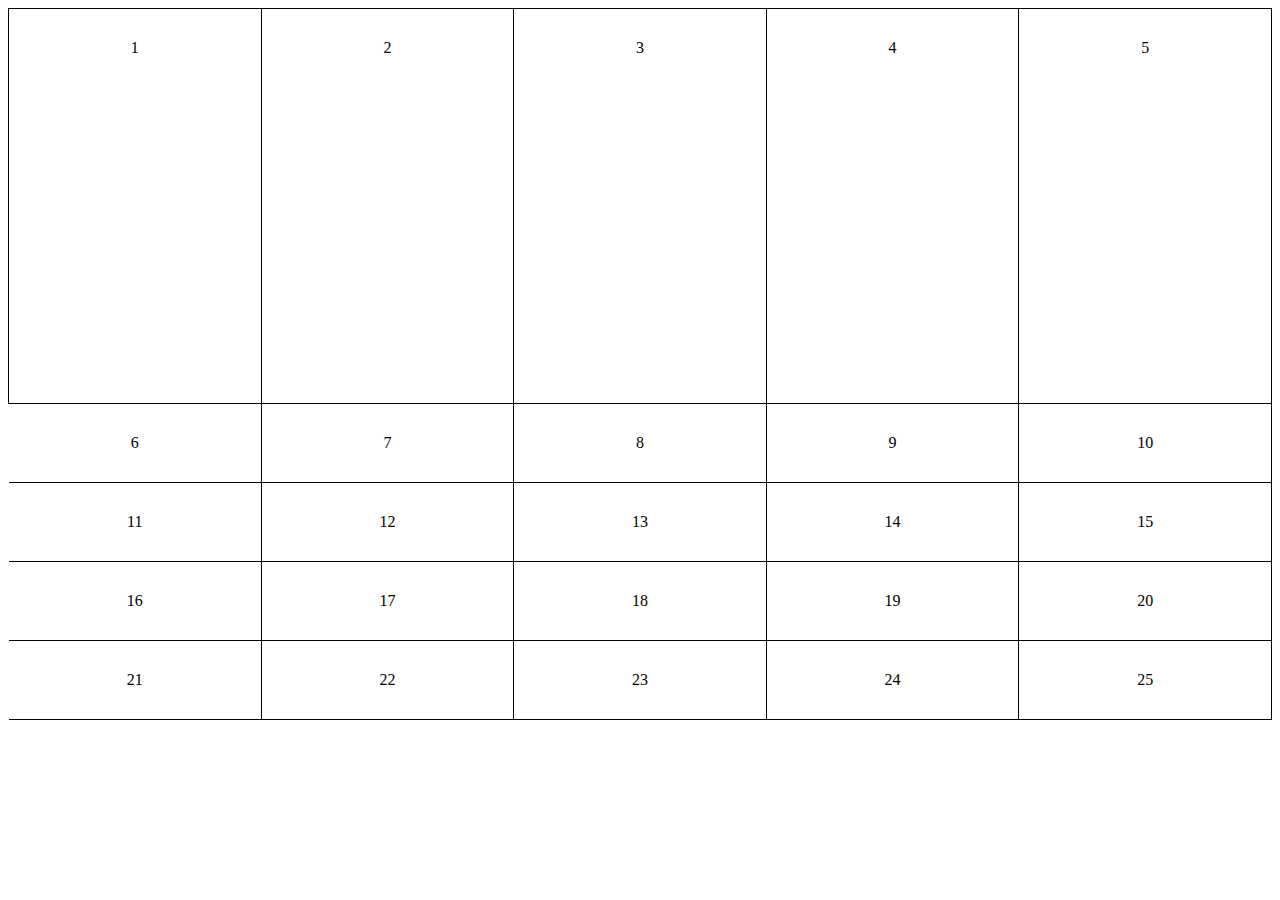
<file: Chapter 13/Exercise 1/index.html>
<!DOCTYPE html>
<html lang="en">
<head>
    <meta charset="UTF-8">
    <meta http-equiv="X-UA-Compatible" content="IE=edge">
    <meta name="viewport" content="width=device-width, initial-scale=1.0">
    <title>Grid 5X5</title>
    <link rel="stylesheet" href="style.css">
</head>
<body>
    <div id="table"></div>
    
    <script src="main.js"></script>   
</body>
</html>
</file>
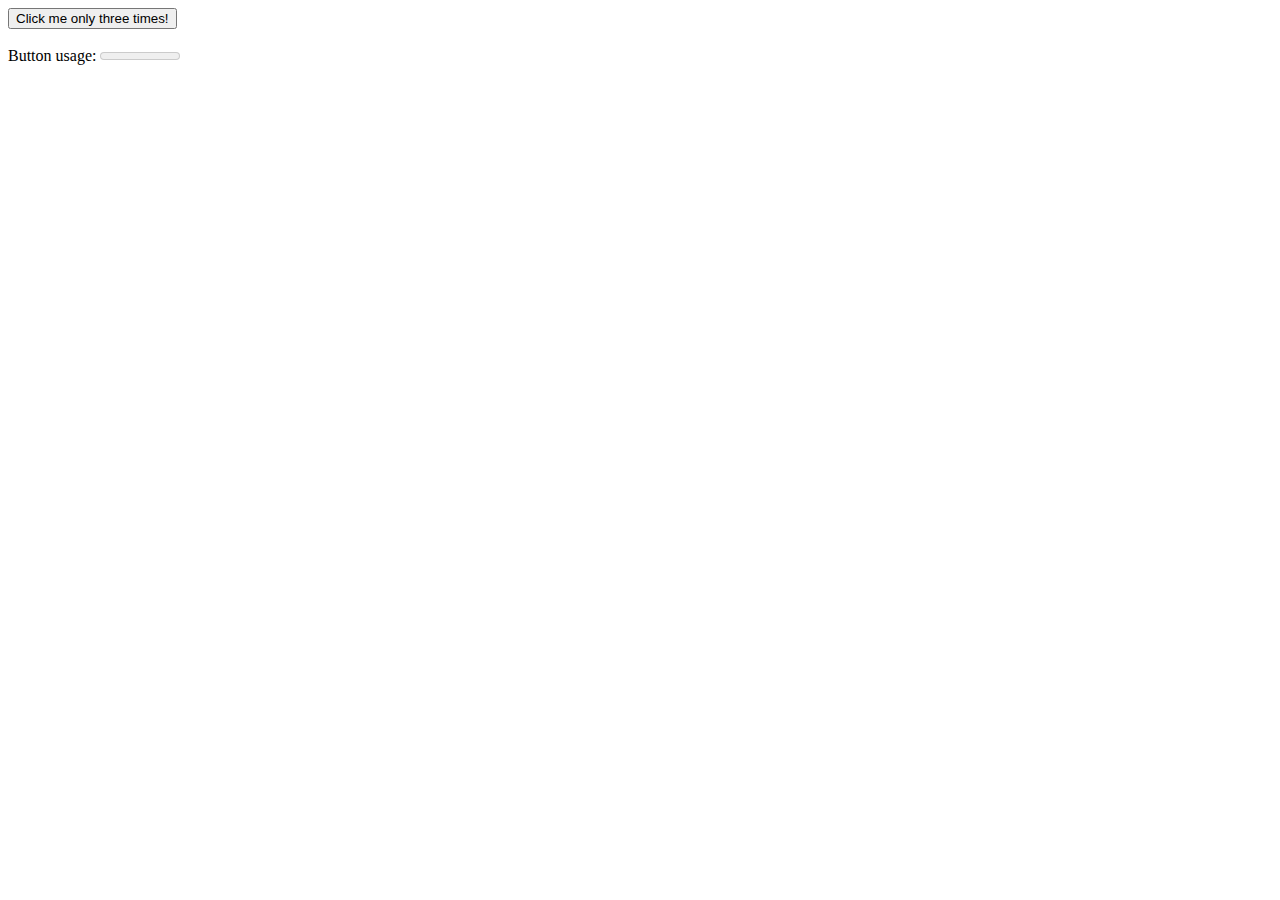
<file: Chapter 13/Exercise 2/index.html>
<!DOCTYPE html>
<html lang="en">
<head>
    <meta charset="UTF-8">
    <meta http-equiv="X-UA-Compatible" content="IE=edge">
    <meta name="viewport" content="width=device-width, initial-scale=1.0">
    <title>Button</title>
</head>
<body>

    <button type="button" id="btnThreeTimes">Click me only three times!</button>
    <br>
    <br>
    <label for="buttonUsage">Button usage:</label>
    <meter id="buttonUsage" value="0" min="0" max="3">2 out of 3</meter><br>

    <script src="main.js"></script>
</body>
</html>
</file>
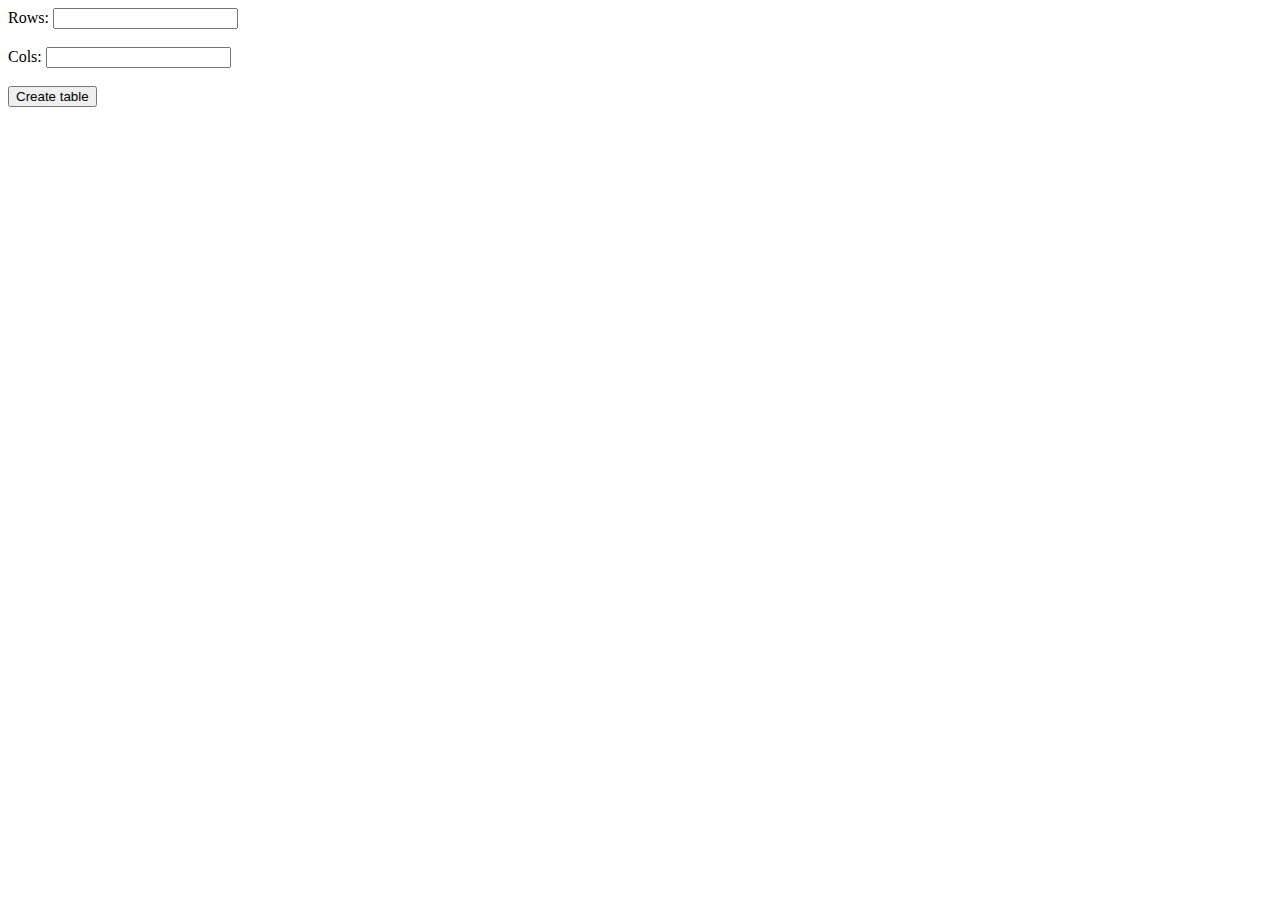
<file: Chapter 14/Exercise 1/index.html>
<!DOCTYPE html>
<html lang="en">
<head>
    <meta charset="UTF-8">
    <meta http-equiv="X-UA-Compatible" content="IE=edge">
    <meta name="viewport" content="width=device-width, initial-scale=1.0">
    <title>Table generator</title>
    <link rel="stylesheet" href="style.css">
</head>
<body>
    <form>
        <label>Rows: <input type="text" name="rows" id="rows"/></label>
        <br>
        <br>
        <label>Cols: <input type="text" name="columns" id="columns"/></label>
        <br>
        <br>
        <input name="btninput" type="button" value="Create table" id="btninput">
        <br>
        <br>
    </form>
  
    <div id="container"></div>

    <script src="main.js"></script>
</body>
</html>
</file>
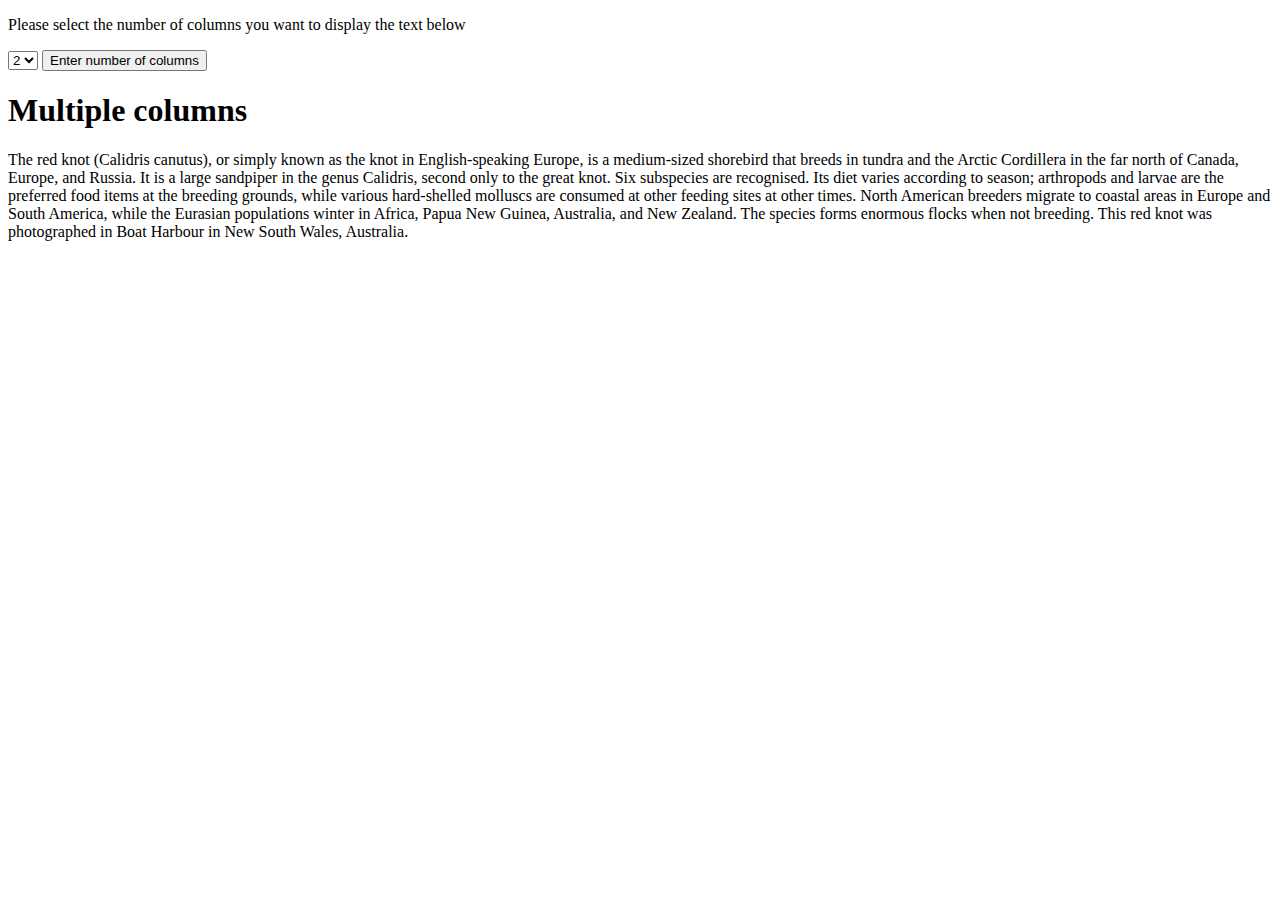
<file: Chapter 14/Exercise 2/index.html>
<!DOCTYPE html>
<html lang="en">
<head>
    <meta charset="UTF-8">
    <meta http-equiv="X-UA-Compatible" content="IE=edge">
    <meta name="viewport" content="width=device-width, initial-scale=1.0">
    <title>Columns</title>
</head>
<body>
    <p>Please select the number of columns you want to display the text below</p>
    <select id="columns">
        <option class="column2" value="2">2</option>
        <option class="column3" value="3">3</option>
        <option class="column4" value="4">4</option>
      </select>
      <button id="btncolumns" onclick="change()">Enter number of columns</button>
    <h1>Multiple columns</h1>
    <div id="wrapper"></div>
    
    <script src="main.js"></script>
</body>
</html>
</file>
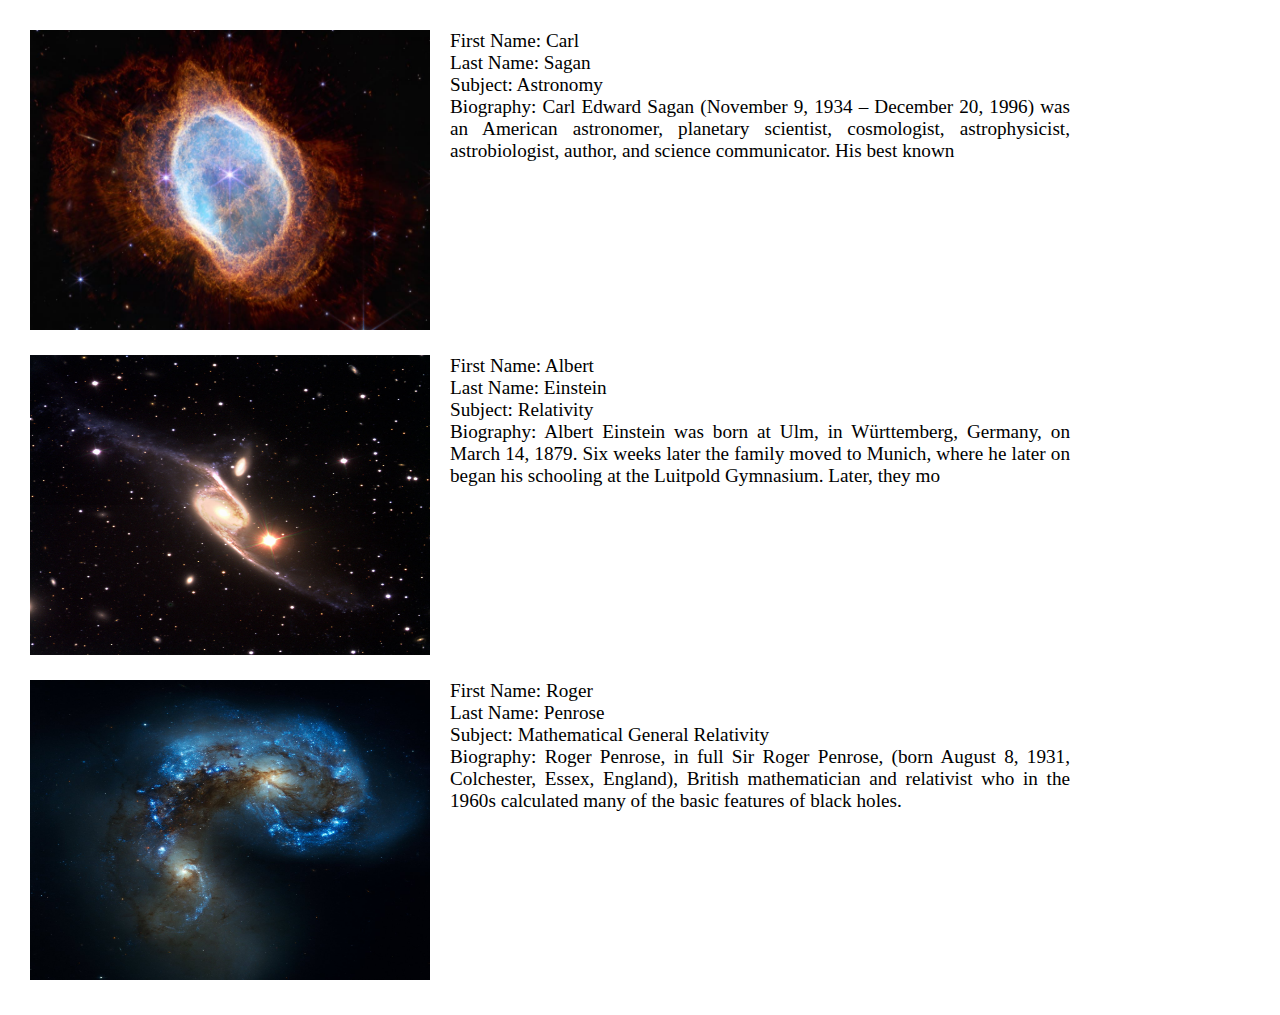
<file: Chapter 14/Exercise 3/index.html>
<!DOCTYPE html>
<html lang="en">
<head>
    <meta charset="UTF-8">
    <meta http-equiv="X-UA-Compatible" content="IE=edge">
    <meta name="viewport" content="width=device-width, initial-scale=1.0">
    <title>Templates</title>
    <link rel="stylesheet" href="style.css">
</head>
<body>
    <div id="display"></div>

    <script src="./main.js"></script>
</body>
</html>
</file>
<file: Chapter 13/Exercise 1/style.css>
.gridcontainer{
    display: grid;
    grid-template-columns: 1fr 1fr 1fr 1fr 1fr;
    grid-template-rows: 100%;
    text-align: center;
    border-top: 1px solid black;
    border-left: 1px solid black;
}

.gridcontainer > div {
    padding: 30px;
    border-bottom: 1px solid black;
    border-right: 1px solid black;
}
</file>
<file: Chapter 14/Exercise 1/style.css>
.gridcontainer{
    display: grid;
    grid-template-rows: 100%;
    text-align: center;
    border-top: 1px solid black;
    border-left: 1px solid black;
}

.gridcontainer > div {
    padding: 30px;
    border-bottom: 1px solid black;
    border-right: 1px solid black;
}
</file>
<file: Chapter 14/Exercise 3/style.css>
body{
    margin: 20px;
    font-size: 1.2rem;
}

.containerImage {
    counter-reset: section;
    display: flex;
    flex-flow: row wrap;
    position: relative;
}

.nebulat1 {
    width:400px;
    height:300px;
    padding: 10px;
}

#display .linkText {
    text-decoration: none;
    overflow: hidden;
    justify-content: center;
    text-align: justify;
    padding: 10px;
    flex-basis: 50%;
    color: black;
}

.nebulat2 {
    width:400px;
    height:300px;
    float:left;
    padding: 10px;
}

.textViewOthers {
    justify-content: center;
    text-align: justify;
    padding: 20px;
}

#display{
    overflow: hidden;
    overflow-anchor: none;
    position: relative;
}
</file>
